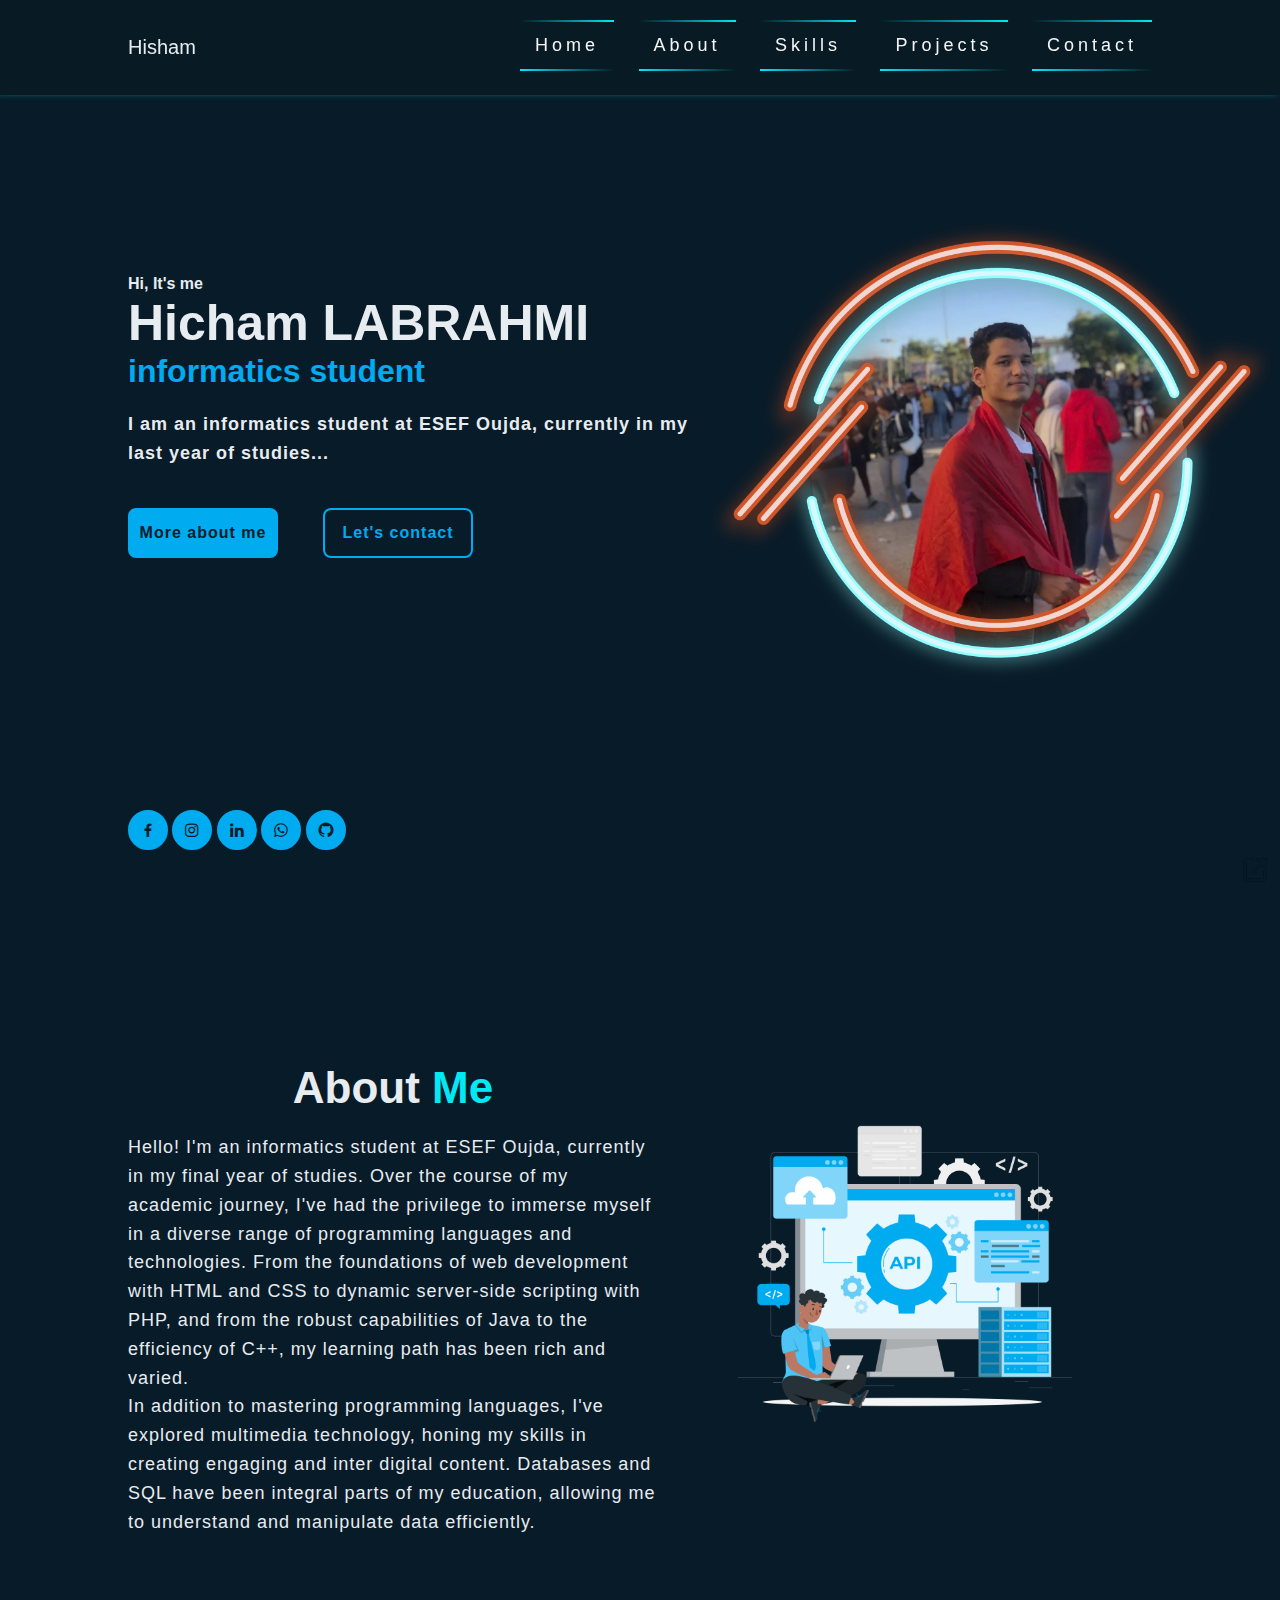
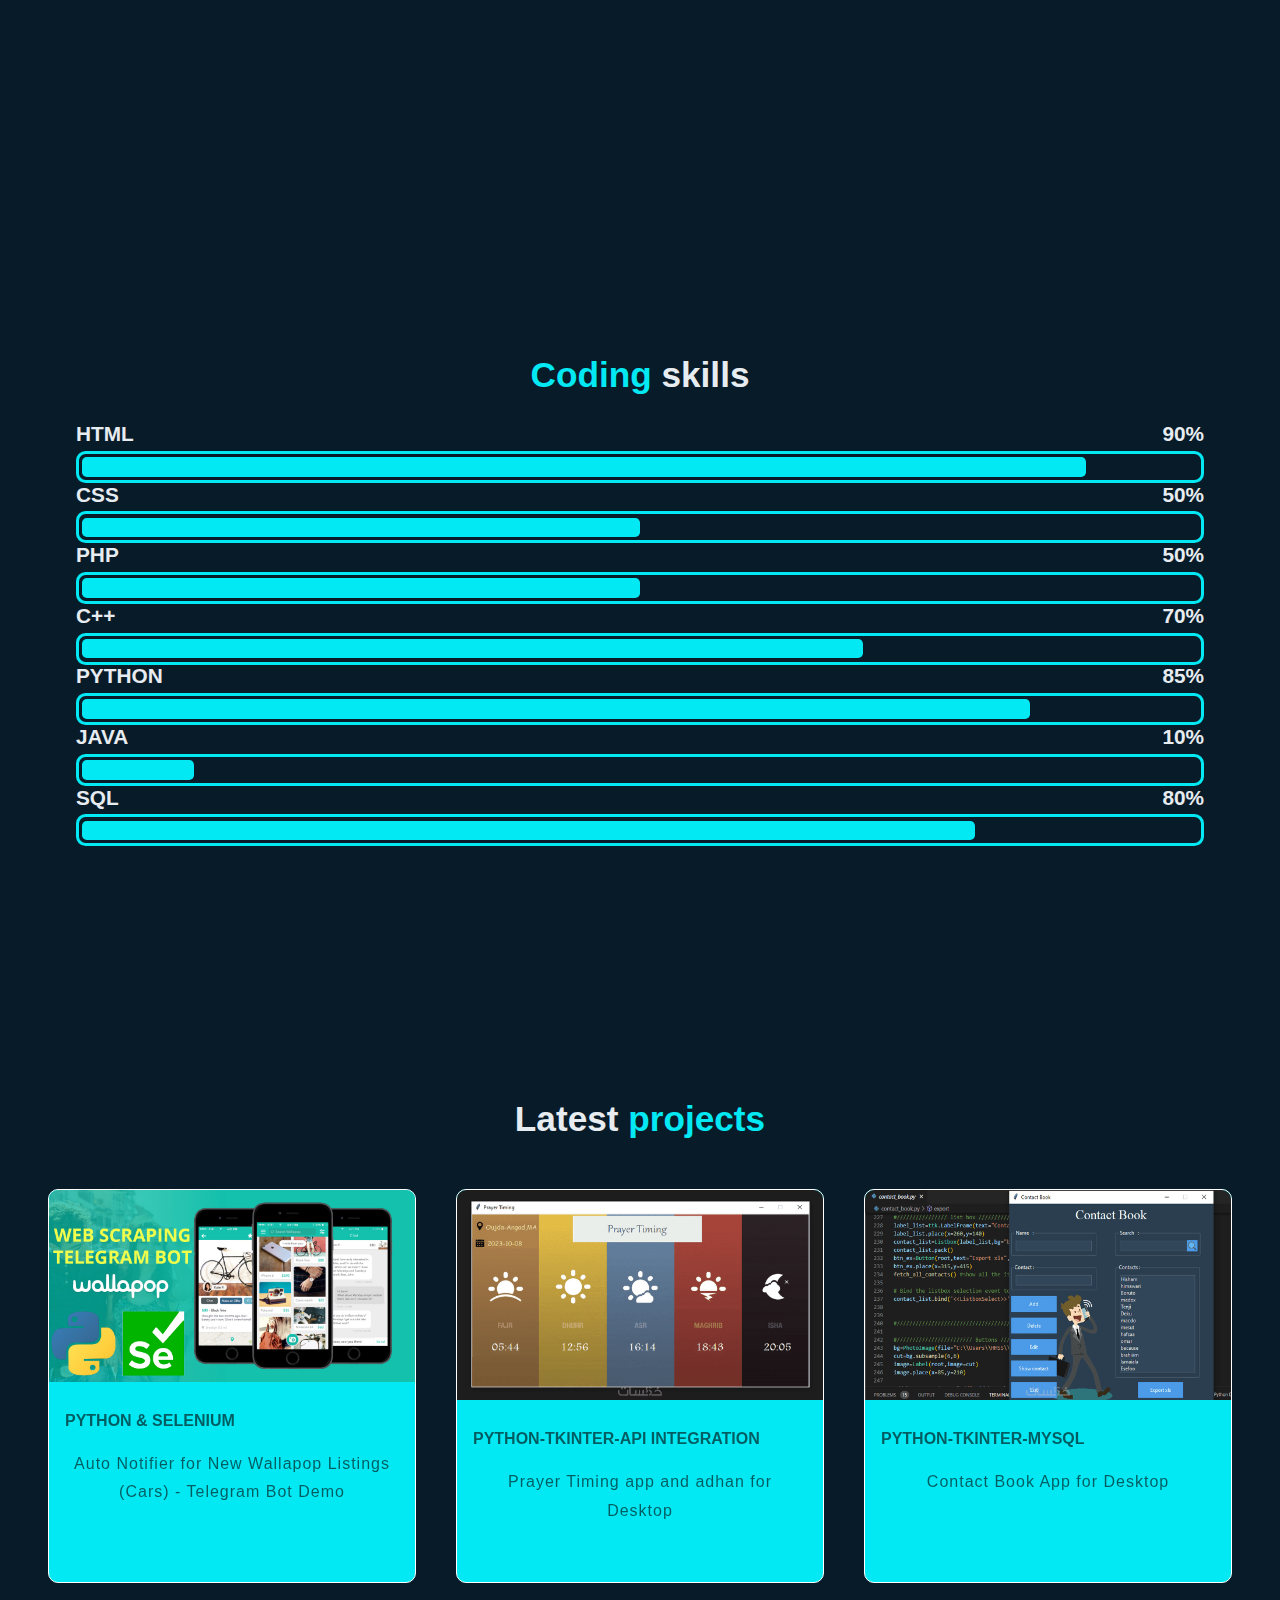
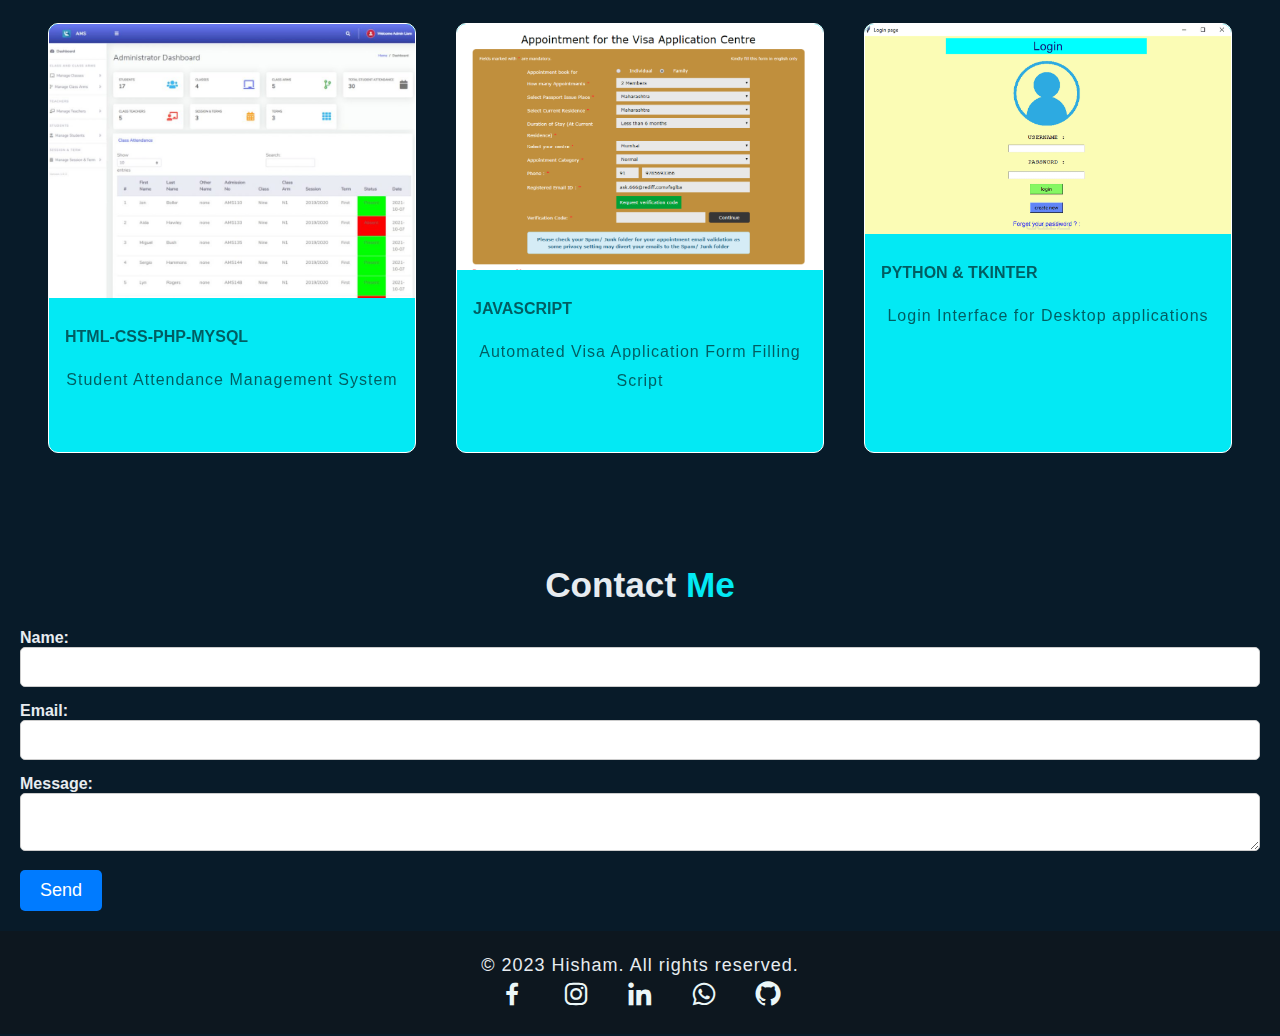
<file: index.html>
<!DOCTYPE html>
<html lang="en">
<head>
    <meta charset="UTF-8">
    <meta http-equiv="X-UA-Compatible" content="IE=edge">
    <meta name="viewport" content="width=device-width, initial-scale=1.0">
    <title>My portfolio</title>
    <link rel="stylesheet" href="style.css">
    <link href='https://unpkg.com/boxicons@2.1.4/css/boxicons.min.css' rel='stylesheet'>
</head>
<body>
    <header class="header">
        <a href="#" class="logo">Hisham</a>

        <nav class="navbar">
            <a class="nav
             " href="#home">
                <span></span>
                <span></span>
                <span></span>
                <span></span>
                Home
              </a>
              <a class="nav
               " href="#about">
                <span></span>
                <span></span>
                <span></span>
                <span></span>
                About
              </a>
              <a class="nav
               " href="#skills">
                <span></span>
                <span></span>
                <span></span>
                <span></span>
                Skills
              </a>
              <a class="nav
               " href="#projects">
                <span></span>
                <span></span>
                <span></span>
                <span></span>
                Projects
              </a>
              <a class="nav
               " href="#contact">
                <span></span>
                <span></span>
                <span></span>
                <span></span>
                Contact
              </a>
        </nav>
    </header>


    <section class="home" id="home">
        <div class="home-content">

            <h4>Hi, It's me</h4>
            <h1>Hicham LABRAHMI</h1>
            <h3>informatics student </h3>
            <p>I am an informatics student at ESEF Oujda, currently in my last year of studies...</p>
        
            <div class="btn-box">
                <a href="#about">More about me</a>
                <a href="#contact">Let's contact</a>
            </div>
            
            <div class="social">
                <a href="https://web.facebook.com/hicham.lbrahmi.5"><i class='bx bxl-facebook'></i></a>
                <a href="https://www.instagram.com/_labrahmi_/"><i class='bx bxl-instagram'></i></a>
                <a href="https://www.linkedin.com/in/hicham-labrahmi-5609b1292/"><i class='bx bxl-linkedin'></i></a>
                <a href="https://wa.me/+212636145092"><i class='bx bxl-whatsapp'></i></a>
                <a href="https://github.com/hishamlbr"><i class='bx bxl-github'></i></a>
            </div>
            
            
        </div>
    </section>
    <section class="about" id="about">
        
        <div class="about-texts">
            <h1>About <span>Me</span></h1>
        <p>
            Hello! I'm an informatics student at ESEF Oujda, currently in my final year of studies. Over the course of my academic journey, I've had the privilege to immerse myself in a diverse range of programming languages and technologies. From the foundations of web development with HTML and CSS to dynamic server-side scripting with PHP, and from the robust capabilities of Java to the efficiency of C++, my learning path has been rich and varied. <br>

In addition to mastering programming languages, I've explored multimedia technology, honing my skills in creating engaging and inter digital content. Databases and SQL have been integral parts of my education, allowing me to understand and manipulate data efficiently.
        </p>
        </div>
        <div class="about-img">
            <img  src="about.png" alt="">
        </div>
    </section>

    <section class="skills" id="skills">
        <div class="skills-row">

            <div class="skills-col">
                <h3 class="title"> <span>Coding</span> skills</h3>
                <div class="skills-box">
                    <div class="skills-content">
                        <div class="progress">
                            <h3>HTML <span>90%</span></h3>
                            <div class="bar"><span></span></div>
                        </div>
                        <div class="progress">
                            <h3>CSS <span>50%</span></h3>
                            <div class="bar"><span></span></div>
                        </div>
                        <div class="progress">
                            <h3>PHP <span>50%</span></h3>
                            <div class="bar"><span></span></div>
                        </div>
                        <div class="progress">
                            <h3>C++ <span>70%</span></h3>
                            <div class="bar"><span></span></div>
                        </div>
                        <div class="progress">
                            <h3>PYTHON <span>85%</span></h3>
                            <div class="bar"><span></span></div>
                        </div>
                        <div class="progress">
                            <h3>JAVA <span>10%</span></h3>
                            <div class="bar"><span></span></div>
                        </div>
                        <div class="progress">
                            <h3>SQL <span>80%</span></h3>
                            <div class="bar"><span></span></div>
                        </div>
                    </div>
                </div>
            </div>
        </div>
       
    </section>

    <section class="projects" id="projects">

        <h1>Latest <span>projects</span></h1>
        <div class="content-pr">
            <div class="card-pr">
                <div class="img-pr">
                    <img src="proj1.jpg" alt="">
                </div>
                <div class="info-pr">
                    <strong><span>Python & Selenium</span></strong>
                    <p>Auto Notifier for New Wallapop Listings (Cars) - Telegram Bot Demo</p>
                    <a href="https://youtu.be/nL9FKN_fyCE?si=nXCnav
                    syaFdO55s29"><i class='bx bx-link-external'></i></a>
                </div>
            </div>

            <div class="card-pr">
                <div class="img-pr">
                    <img src="proj2.png" alt="">
                </div>
                <div class="info-pr">
                    <strong><span>Python-Tkinter-API integration</span></strong>
                    <p>Prayer Timing app and adhan for Desktop</p>
                    <a href="#"><i class='bx bx-link-external'></i></a>
                </div>
            </div>

            <div class="card-pr">
                <div class="img-pr">
                    <img src="proj3.png" alt="">
                </div>
                <div class="info-pr">
                    <strong><span>Python-Tkinter-MySql</span></strong>
                    <p>Contact Book App for Desktop</p>
                    <a href="https://youtu.be/SlPgk-yODRo?si=3AUzFOXLckuP7IaS"><i class='bx bx-link-external'></i></a>
                </div>
            </div>

            <div class="card-pr">
                <div class="img-pr">
                    <img src="proj4.jpg" alt="">
                </div>
                <div class="info-pr">
                    <strong><span>HTML-CSS-PHP-MYSQL</span></strong>
                    <p>Student Attendance Management System</p>
                    <a href="#"><i class='bx bx-link-external'></i></a>
                </div>
            </div>

            <div class="card-pr">
                <div class="img-pr">
                    <img src="proj5.png" alt="">
                </div>
                <div class="info-pr">
                    <strong><span>JavaScript</span></strong>
                    <p>Automated Visa Application Form Filling Script</p>
                    <a href="#"><i class='bx bx-link-external'></i></a>
                </div>
            </div>

            <div class="card-pr">
                <div class="img-pr">
                    <img src="proj6.png" alt="">
                </div>
                <div class="info-pr">
                    <strong><span>Python & TKINTER</span></strong>
                    <p>Login Interface for Desktop applications</p>
                    <a href="#"><i class='bx bx-link-external'></i></a>
                </div>
            </div>
            
        </div>
        
    </section>

    <section class="contact"id="contact">
        <h1>Contact <span>Me</span></h1>
        <form id="contact-form">
            <div class="form-group">
                <label for="name">Name:</label>
                <input type="text" id="name" name="name" required>
            </div>
            <div class="form-group">
                <label for="email">Email:</label>
                <input type="email" id="email" name="email" required>
            </div>
            <div class="form-group">
                <label for="message">Message:</label>
                <textarea id="message" name="message" required></textarea>
            </div>
            <button type="submit">Send</button>
        </form>
    </section>



    <!-- Footer Section -->
<footer>
    <p>&copy; 2023 Hisham. All rights reserved.</p>
    <div class="social-footer">
        <a href="https://web.facebook.com/hicham.lbrahmi.5"><i class='bx bxl-facebook'></i></a>
                <a href="https://www.instagram.com/_labrahmi_/"><i class='bx bxl-instagram'></i></a>
                <a href="https://www.linkedin.com/in/hicham-labrahmi-5609b1292/"><i class='bx bxl-linkedin'></i></a>
                <a href="https://wa.me/+212636145092"><i class='bx bxl-whatsapp'></i></a>
                <a href="https://github.com/hishamlbr"><i class='bx bxl-github'></i></a>
    </div>
</footer>

<script>

 </script>
 

</body>
</html>
</file>
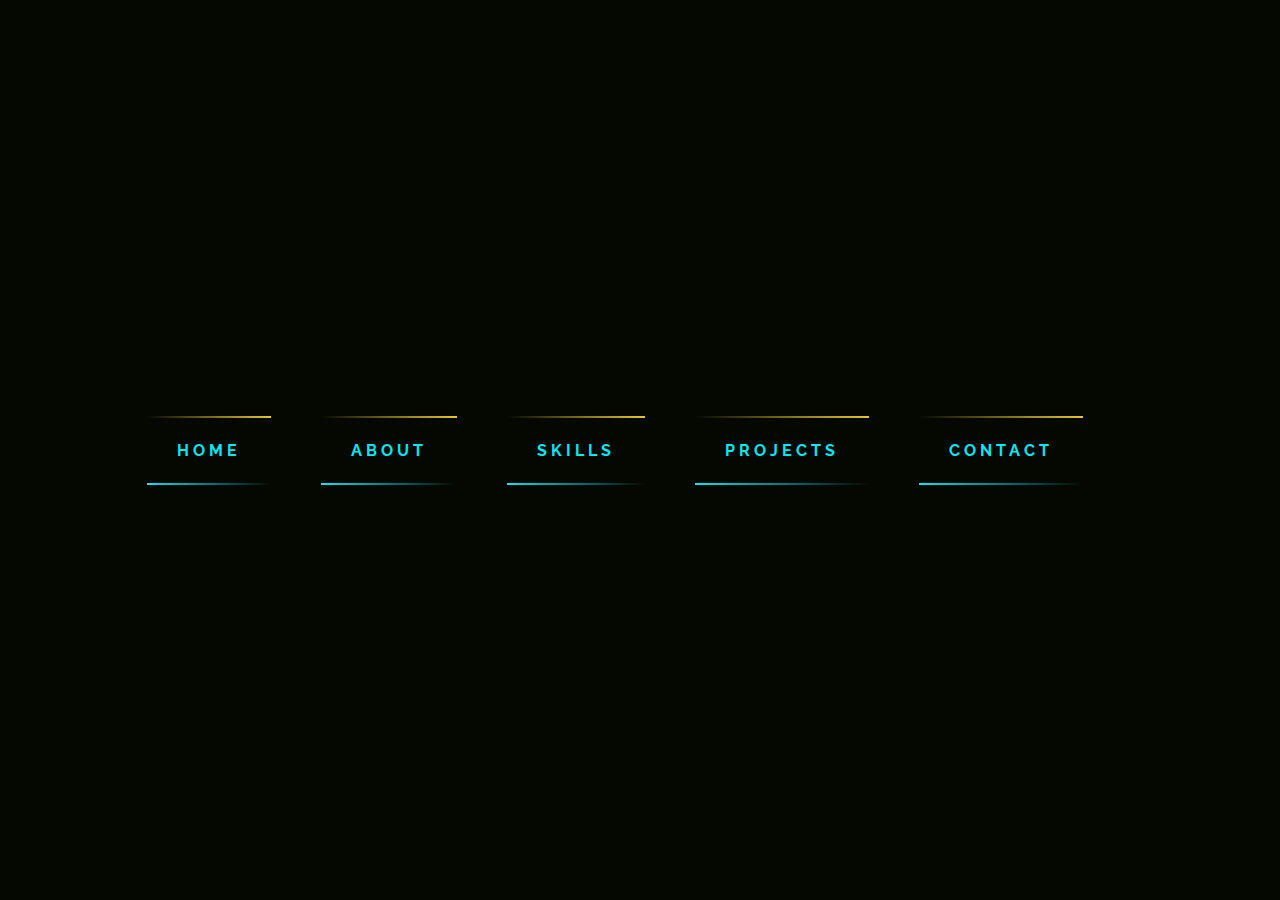
<file: muhim.html>
<!DOCTYPE html>
<html lang="en">
<head>
    <meta charset="UTF-8">
    <meta http-equiv="X-UA-Compatible" content="IE=edge">
    <meta name="viewport" content="width=device-width, initial-scale=1.0">
    <title>Document</title>
    <style>
        @import url('https://fonts.googleapis.com/css2?family=Raleway:wght@400;700&display=swap');
*{
    margin: 0;
    padding: 0;
    box-sizing: border-box;
}
body{
    display: flex;
    justify-content: center;
    align-items: center;
    height: 100vh;
    background: #050801;
    font-family: 'Raleway', sans-serif;
    font-weight: bold;
}
a{
    position: relative;
    display: inline-block;
    padding: 25px 30px;
    margin: 40px 0;
    color: #03e9f4;
    text-decoration: none;
    text-transform: uppercase;
    transition: 0.5s;
    letter-spacing: 4px;
    overflow: hidden;
    margin-right: 50px;
   
}
a:hover{
    background: #03e9f4;
    color: #050801;
    box-shadow: 0 0 5px #03e9f4,
                0 0 25px #03e9f4,
                0 0 50px #03e9f4,
                0 0 200px #03e9f4;
     -webkit-box-reflect:below 1px linear-gradient(transparent, #0005);
}

a span{
    position: absolute;
    display: block;
}
a span:nth-child(1){
    top: 0;
    left: 0;
    width: 100%;
    height: 2px;
    background: linear-gradient(90deg,transparent,#e7c632);
    animation: animate1 1s linear infinite;
}
@keyframes animate1{
    0%{
        left: -100%;
    }
    50%,100%{
        left: 100%;
    }
}
a span:nth-child(2){
    top: -100%;
    right: 0;
    width: 2px;
    height: 100%;
    background: linear-gradient(180deg,transparent,#03e9f4);
    animation: animate2 1s linear infinite;
    animation-delay: 0.25s;
}
@keyframes animate2{
    0%{
        top: -100%;
    }
    50%,100%{
        top: 100%;
    }
}
a span:nth-child(3){
    bottom: 0;
    right: 0;
    width: 100%;
    height: 2px;
    background: linear-gradient(270deg,transparent,#03e9f4);
    animation: animate3 1s linear infinite;
    animation-delay: 0.50s;
}
@keyframes animate3{
    0%{
        right: -100%;
    }
    50%,100%{
        right: 100%;
    }
}


a span:nth-child(4){
    bottom: -100%;
    left: 0;
    width: 2px;
    height: 100%;
    background: linear-gradient(360deg,transparent,#03e9f4);
    animation: animate4 1s linear infinite;
    animation-delay: 0.75s;
}
@keyframes animate4{
    0%{
        bottom: -100%;
    }
    50%,100%{
        bottom: 100%;
    }
}
    </style>
</head>
<body>
    <a href="#">
        <span></span>
        <span></span>
        <span></span>
        <span></span>
        Home
      </a>
      <a href="#">
        <span></span>
        <span></span>
        <span></span>
        <span></span>
        About
      </a>
      <a href="#">
        <span></span>
        <span></span>
        <span></span>
        <span></span>
        Skills
      </a>
      <a href="#">
        <span></span>
        <span></span>
        <span></span>
        <span></span>
        Projects
      </a>
      <a href="#">
        <span></span>
        <span></span>
        <span></span>
        <span></span>
        Contact
      </a>
</body>
</html>
</file>
<file: style.css>
* {
    margin: 0;
    padding: 0;
    box-sizing: border-box;
}
body{
    background-color: #081b29 ;
    color: #e7ecf0;
    font-family:Verdana, Geneva, Tahoma, sans-serif;
    margin: 0;
    padding: 0;
}

.header {
    position: fixed;
    top: 0;
    left: 0;
    width: 100%;
    padding: 20px 10%;
    display: flex;
    justify-content: space-between;
    align-items: center;
    z-index: 100;
    background-color: #081b25;
    box-shadow: -3px -4px 8px #03e9f4;
}
.logo{
    text-decoration: none;
    font-size: 20px;
    color: #e7ecf0;
    transition: 1s;
}
.logo:hover{
    color: rgb(50, 163, 255);
    transform: scale(1.1);
}
.nav{
    margin-left: 20px;
    font-size: 18px;
    text-decoration:none;
    color: #f5f5f5;
    position: relative;
    display: inline-block;
    padding: 15px 15px;
    overflow: hidden;
    transition: 1s ease;;
    letter-spacing: 4px;
}
.nav:hover,
.nav.active{
    background: #03e9f4;
    color: #050801;
    box-shadow: 0 0 3px #03e9f4,
                0 0 15px #03e9f4,
                0 0 10px #03e9f4,
                0 0 15px #03e9f4;
     
}

.nav span{
    position: absolute;
    display: block;
}
.nav span:nth-child(1){
    top: 0;
    left: 0;
    width: 100%;
    height: 2px;
    background: linear-gradient(90deg,transparent,#03e9f4);
    animation: animate1 1s linear infinite;
}
@keyframes animate1{
    0%{
        left: -100%;
    }
    50%,100%{
        left: 100%;
    }
}
.nav span:nth-child(2){
    top: -100%;
    right: 0;
    width: 2px;
    height: 100%;
    background: linear-gradient(180deg,transparent,#03e9f4);
    animation: animate2 1s linear infinite;
    animation-delay: 0.25s;
}
@keyframes animate2{
    0%{
        top: -100%;
    }
    50%,100%{
        top: 100%;
    }
}
.nav span:nth-child(3){
    bottom: 0;
    right: 0;
    width: 100%;
    height: 2px;
    background: linear-gradient(270deg,transparent,#03e9f4);
    animation: animate3 1s linear infinite;
    animation-delay: 0.50s;
}
@keyframes animate3{
    0%{
        right: -100%;
    }
    50%,100%{
        right: 100%;
    }
}


.nav span:nth-child(4){
    bottom: -100%;
    left: 0;
    width: 2px;
    height: 100%;
    background: linear-gradient(360deg,transparent,#03e9f4);
    animation: animate4 1s linear infinite;
    animation-delay: 0.75s;
}
@keyframes animate4{
    0%{
        bottom: -100%;
    }
    50%,100%{
        bottom: 100%;
    }
}

.home {
    height: 100vh;
    display: flex;
    align-items: center;
    justify-content: left;
    padding: 5% 10%;
    padding-top: 1px;
    background-image: url(back.png);
    background-position: 0%;
    background-size: 45%;
    background-repeat: no-repeat;
    background-position: right;
    
    
}
.home-content{
    font-weight: 700;
    max-width: 600px;
    
    
}
.home-content h1{
    font-size: 50px;
    line-height: 1.2;
}
.home-content h3{
    font-size: 32px;
    color:#00abf0;
}
 p{
    font-size: 18px;
    margin: 20px 0 40px 0;
    letter-spacing: 1px;
    line-height: 1.8rem;
}
.home-content .btn-box{
    display: flex;
    justify-content: space-between;
    width: 345px;
    height: 50px;
    margin: 20px 0 4px 0;
    
}

.btn-box a{
    position: relative;
    display: inline-flex;
    width: 150px;
    height: 100%;
    justify-content: center;
    align-items: center;
    background: #00abf0;
    border: 2px solid #00abf0;
    border-radius: 8px;
    text-align: center;
    text-decoration: none;
    font-size: 16px;
    font-weight:600 ;
    letter-spacing: 1px;
    z-index: 1;
    overflow: hidden;
    color: #081b29;
    transition: 1s ease;
}
.btn-box a:hover:nth-child(1){
    color: #0056b3;
    box-shadow: 0 0 10px #03e9f4,
                0 0 10px #03e9f4,
                0 0 10px #03e9f4,
                0 0 10px #03e9f4;
}

.btn-box a:nth-child(2){
    background: transparent;
    color: #00abf0;
}
.btn-box a:hover:nth-child(2){
    color: #081b29;
    box-shadow: 0 0 10px #03e9f4,
                0 0 10px #03e9f4,
                0 0 10px #03e9f4,
                0 0 10px #03e9f4;
}

.btn-box a::before{
    content: '';
    position: absolute;
    top: 0;
    left: 0;
    width: 0%;
    height: 100%;
    z-index: -1;
    background-color: #00abf0;
    transition: 0.7s ease;   
}
.btn-box a:hover::before{
    width: 100%;
}


.social{
    position: absolute;
    bottom: 50px;
    justify-content: space-between;
    padding-top: 100px;
}

.social a {
    position: relative;
    display: inline-flex;
    width: 40px;
    align-items: center;
    justify-content: center;
    height: 40px;
    font-size: 18px;
    background: transparent;
    border: 2px solid #00abf0;
    border-radius: 50%;
    text-decoration: none;
    color: #081b29;
    font-weight: 600;
    background-color: #00abf0;
    z-index: 1;
    overflow: hidden;
    transition: 1s ease;
}
.social a:hover{
    color: #00abf0;
    box-shadow: 0 0 10px #03e9f4,
                0 0 10px #03e9f4,
                0 0 10px #03e9f4,
                0 0 10px #03e9f4;
}

.social a::before{
    content: '';
    position: absolute;
    background-color: #081b29;
    top: 0;
    left: 0;
    width: 0%;
    height: 100%;
    z-index: -1;
    transition: 0.5s;
}
.social a:hover::before{
    width: 100%;
    color: rgb(0, 0, 0);
}

.home-content .img-box{
    display: flex;
    justify-content: space-between;
    align-items: center;
    margin: 20px 0 40px 0;
}
.img-home{
    position: absolute;
    max-width: 540px;
    left: 55%;
    bottom: 13%;
    padding-top: 20px;
}

.about{
    height: 100vh;
    display: flex;
    align-items: center;
    justify-content: center;
    padding:30% 10%;
    padding-top: 50px;
    
    
}

.about .about-img {
    width: 59%;
    height: 60%;
    padding: 60px;
    margin: 20px;
}
.about .about-img img{
    max-width: 100%;
   
}

.about .about-texts {
    width: 75%;
    height: 60%;
    margin: 15% 0;
    
}

.about .about-texts h1{
    font-size: 44px;
    font-weight: 600;
    text-align: center;
    padding-top: 20px;
}
.about .about-texts span{
color: #03e9f4;
}

.skills{
    height: auto;
    padding-top: 107px;
    padding-bottom: 10%;
    margin-top: 40px;
    text-align: center;
    align-items: center;
    justify-content: center;
    font-size: 12px;
    
}
.skills .skills-row{
    display: flex;
    flex-wrap: wrap;
    gap: 4rem;
}
.skills .skills-row .skills-col{
    flex: 1 0.5 40rem;
    width: 50%;
}
.skills .skills-col .title {
    font-size: 2.2rem;
    margin: 0.5rem 1rem 1.5rem;
    align-items: center;
    justify-content: center;
}
.skills .skills-col .title span {
    color: #03e9f4;
}
.skills-box .skills-content {
    position: relative;
    border-radius: 0.6rem;
    padding: 0.5rem 1.5rem;
    
    padding: -9px;
    margin: 9px;
}

.skills-content .progress{
    padding: 0 3rem ;
    margin: -5px;
}
.skills-content .progress h3{
    font-size: 1.3rem;
    display: flex;
    justify-content: space-between;
}
.skills-content .progress .bar{
    height: 2rem;
    border: 0.2rem solid #03e9f4;
    border-radius: 0.6rem;
    padding: 0.2rem;
    margin: 0.3rem 0;
}
.skills-content .progress .bar span{
    display: block;
    height: 100%;
    border-radius: 0.3rem;
    background-color: #03e9f4;
}
.skills-col .skills-content .progress:nth-child(1) .bar span {
    width: 90%;
}
.skills-col .skills-content .progress:nth-child(2) .bar span {
    width: 50%;
}
.skills-col .skills-content .progress:nth-child(3) .bar span {
    width: 50%;
}
.skills-col .skills-content .progress:nth-child(4) .bar span {
    width: 70%;
}
.skills-col .skills-content .progress:nth-child(5) .bar span {
    width: 85%;
}
.skills-col .skills-content .progress:nth-child(6) .bar span {
    width: 10%;
}

.skills-col .skills-content .progress:nth-child(7) .bar span {
    width: 80%;
}


.projects{
    
    background-color: #081b29;
    justify-content: center;
    align-items: center;
    padding-top: 100px;
    text-align: center;
    top: 50%;
    display: block;
    padding-top: -30px;
}
.projects h1 {
    font-size: 2.2rem;
    margin: 0.5rem 1rem 1.5rem;
    align-items: center;
    justify-content: center;
}
.projects h1 span {
    color: #03e9f4;
}

.content-pr {
    display: flex;
    justify-content: center;
    flex-direction: row;
    flex-wrap: wrap;
    margin-top: 30px;
}


.card-pr {
    background-color: #03e9f4;
    border: 1px solid #fff;
    min-height: 14em;
    width: 23em;
    overflow: hidden;
    border-radius: 10px;
    margin: 20px;
    transition: 0.7s ease;
}

.card-pr:hover {
   transform: scale(1.1);
}

.card-pr:hover .img-pr {
    opacity: 0.9;
 }

 .img-pr img{
    width: 100%
}

.info-pr {
    padding: 1em;
    opacity: .6;
}

.info-pr p {
    font-size: 1em;
    color: #000;
}

.info-pr span {
    display: flex;
    justify-content: space-between;
    text-transform: uppercase;
    font-weight: 800;
    margin-top: 10px;
    color: #000000;
}

.card-pr .info-pr a {
    text-decoration: none;
    color: #081b29;
    position: absolute;
    bottom: 10px;
    right: 10px; 
    font-size: 30px;
    transition: 1s ease;
    
}

.info-pr a:hover {
    color: #b67d7d;
    
}

/* Add styles for the Contact Me section */
#contact {
    background-color: #081b29;
    padding: 20px;
    margin-top: 5%;
}



.form-group {
    margin-bottom: 15px;
}

label {
    font-weight: bold;
    display: block;
}

input[type="text"],
input[type="email"],
textarea {
    width: 100%;
    padding: 10px;
    border: 1px solid #ccc;
    border-radius: 5px;
    font-size: 16px;
}

button {
    background-color: #007bff;
    color: #fff;
    padding: 10px 20px;
    border: none;
    border-radius: 5px;
    cursor: pointer;
    font-size: 18px;
}

button:hover {
    background-color: #0056b3;
}

/* Other global styles */
.contact h1 {
    font-size: 2.2rem;
    margin: 0.5rem 1rem 1.5rem;
    align-items: center;
    justify-content: center;
    text-align: center;
}
.contact h1 span {
    color: #03e9f4;
}





/* Footer styles */
footer {
    background-color: #0d171f;
    color: #e7ecf0;
    padding: 20px 10%;
    text-align: center;
    font-size: 14px;
    height: auto;
}

footer p {
    margin: 0;
}

/* Footer link styles */
footer a {
    color: #ebf7f8;
    text-decoration: none;
    transition: color 0.3s;
    
}

footer a:hover {
    color: #00abf0;
}

.social-footer a{
    font-size: 30px;
    padding: 15px;
    position: relative;
    
    
}

@media (max-width : 1023px){
.header{
    padding: 2px 1%;
    background-color: #be3636;
    width: 100%;
    margin: 0;
}

    .logo{
        font-size: 16px;
        text-align: left;
        padding-right: 10px;
        margin-left: 2px;

    }
    .nav{
        margin-left: 2px;
        font-size: 14px;
        text-decoration:none;
        color: #f5f5f5;
        position: relative;
        display: inline-block;
        padding: 15px 20px;
        right: 10%;
        overflow: hidden;
        transition: 1s ease;;
        letter-spacing: 2px;
    }
    .home {
        
        display: flex;
        align-items: center;
        justify-content: center;
        padding:0 10%;
        background-size: 80%;
        background-position: 60% 15%;
        
        
    }
    .home-content{
        font-weight: 500;
        max-width: 600px;
        text-align: center;
        align-items: center;
        padding-top: 20%;
          
    }
    .home-content h1{
        font-size: 40px;
        line-height: 1;
        
    }
    .home-content h3{
        font-size: 24px;
        color:#00abf0;
    }
    p{
        font-size: 16px;
        margin: 20px 0 40px 0;
        letter-spacing: 1px;
        line-height: 1.6rem;
    }
    .home-content .btn-box{
        display: flex;
        justify-content: space-between;
        width: 330px;
        height: 50px;
        margin: 17px 0 2px 0;
        
    }

    .about {
        height: 100vh;
        display: flex;
        flex-direction: row;
        flex-wrap: wrap;
        margin-top: 20%;
       
    }
    .about img {
        display: none;
    }
    
    .content-pr{
        padding-left: 20%;
        height: 50%;
    }
    .projects h1 {
        text-align: center;
        padding-left: 20%;
        
        
    }
    
    }
</file>
